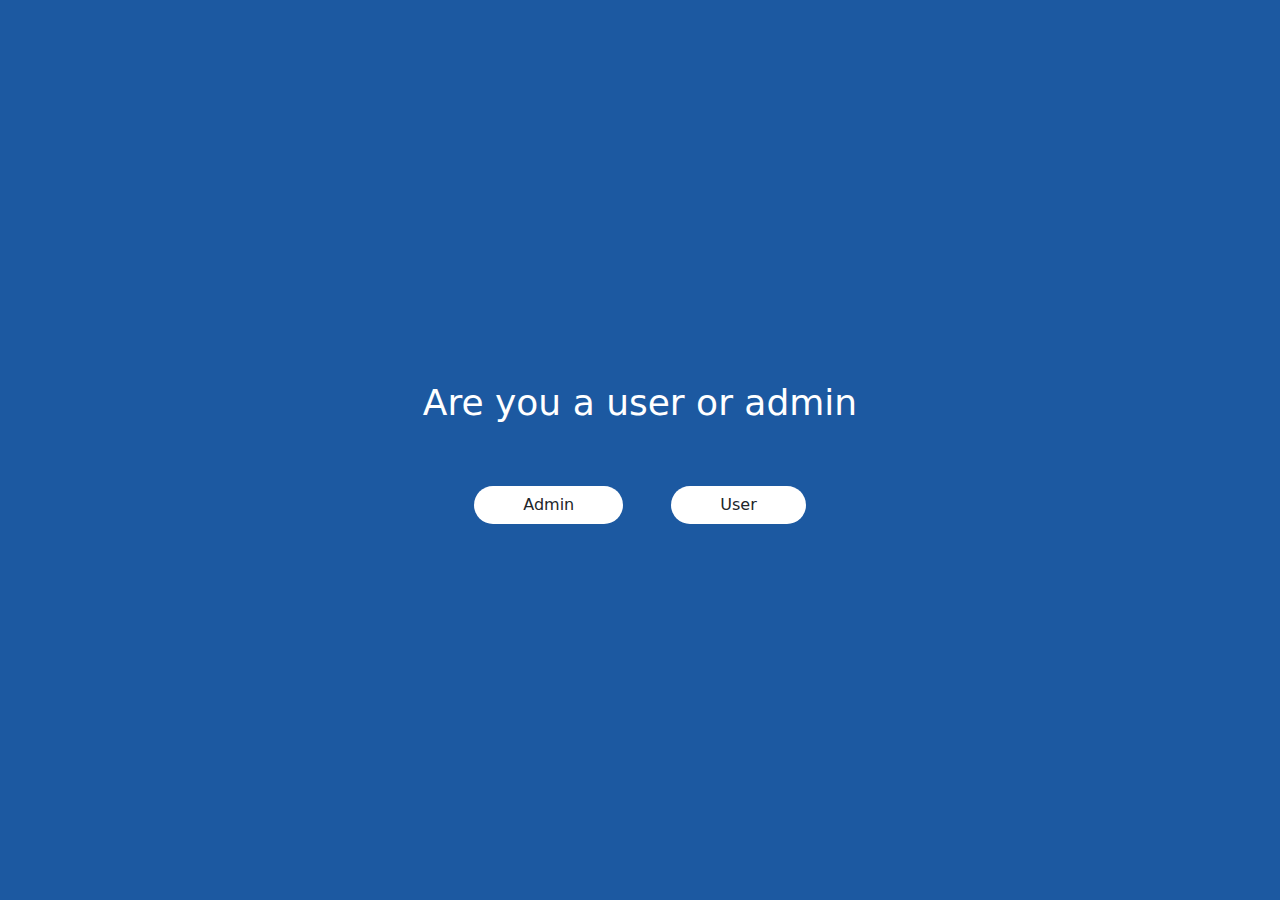
<file: index.html>
<!DOCTYPE html>
<html lang="en">

<head>
    <meta charset="UTF-8">
    <meta name="viewport" content="width=device-width, initial-scale=1.0">
    <title>Placement Test</title>
    <link href="css/bootstrap.min.css" rel="stylesheet">

    <link href="css/index.css" rel="stylesheet">
    <link rel="icon" href="img/icon.png">
</head>

<body>
    <header class="d-flex justify-content-center align-items-center">
        <div >
            <div class="pb-5 head">
                <h1>Are you a user or admin</h1>
            </div>
            <div class="m-auto d-flex justify-content-center gx-3">
                <form id="f1" method="get" action="Register.html">
                <button class="btn btn-main me-5 px-5 rounded-pill" type="submit" name="log" value="admin">Admin</button>
            </form>
                     <form id="f1" method="get" action="Register.html">
                    <button class="btn btn-main px-5 rounded-pill" type="submit" name="log" value="user">User</button>
                     </form>
    
            </div>

        </div>
        

    </header>
     
    <script src="js/bootstrap.bundle.min.js"></script>
    <script src="js/index.js"></script>
</body>

</html>
</file>
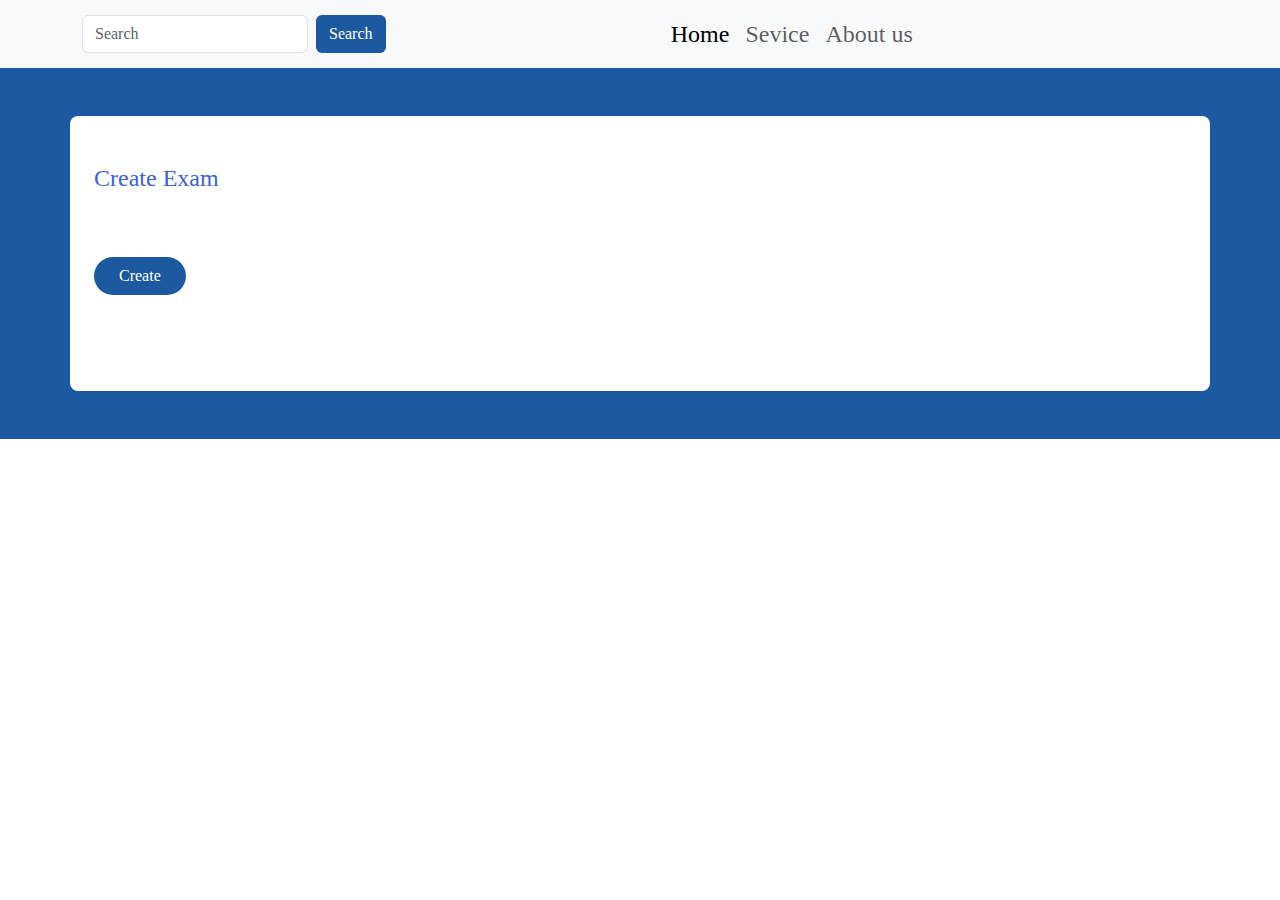
<file: createTest.html>
<!DOCTYPE html>
<html lang="en">

<head>
    <meta charset="UTF-8" />
    <meta name="viewport" content="width=device-width, initial-scale=1.0" />
    <title>Create Test</title>
    <link rel="stylesheet" href="css/all.min.css" />
    <link rel="stylesheet" href="css/bootstrap.min.css" />
    <link rel="stylesheet" href="css/global.css" />
    <link rel="icon" href="img/icon.png">
</head>

<body>
    <nav class="navbar navbar-expand-lg bg-body-tertiary">
        <div class="container">
            <form class="d-flex" role="search">
                <input class="form-control me-2" type="search" placeholder="Search" aria-label="Search">
                <button class="btn custom-btn" type="submit">Search</button>
              </form>
          <button class="navbar-toggler" type="button" data-bs-toggle="collapse" data-bs-target="#navbarSupportedContent" aria-controls="navbarSupportedContent" aria-expanded="false" aria-label="Toggle navigation">
            <span class="navbar-toggler-icon"></span>
          </button>
          <div class="collapse navbar-collapse" id="navbarSupportedContent">
            <ul class="navbar-nav m-auto mb-2 mb-lg-0">
              <li class="nav-item">
                <a class="nav-link active text fs-4" aria-current="page" href="/AdminInterface.html">Home</a>
              </li>
              <li class="nav-item">
                <a class="nav-link text fs-4" href="#">Sevice</a>
              </li>
         
              <li class="nav-item">
                <a class="nav-link text fs-4" >About us</a>
              </li>
            </ul>
         
          </div>
        </div>
      </nav>
    <section id="testCreat" class="p-5">
        <div class="container overflow-auto bg-white p-4 py-5 rounded-3">
            <h1 class="fs-4 text-main mb-3">Create Exam</h1>
            <form class="py-5" id="testForm">
                <div>
                    
                </div>
                <!-- <div class="mb-5 border-bottom border-black border-3 pb-5">
                    <input type="text" class="form-control rounded-0 border-0 border-bottom" name="q1" placeholder="Question Header"/>
                    <div class="input-group my-5">
                        <input type="text" class="form-control me-2" placeholder="Answer 1" id="0">
                        <input type="text" class="form-control me-2" placeholder="Answer 2"  id="1" >
                        <input type="text" class="form-control me-2" placeholder="Answer 3"  id="2">
                        <input type="text" class="form-control me-2" placeholder="Answer 4"  id="3">
                      </div>
                      <label for="RightAnswer" class="ms-1 mb-3">Right Answer</label>
                      <select id="RightAnswer" class="form-select" aria-label="Default select example">
                        <option selected >Answer 1</option>
                        <option value="1">Answer 2</option>
                        <option value="2">Answer 2</option>
                        <option value="3">Answer 2</option>
                      </select>
                </div> -->


                <button type="submit" id="sub"  class="btn custom-btn rounded-pill px-4">Create</button>
            </form>
            
        </div>
    </section>

    <script src="js/bootstrap.bundle.min.js"></script>
    <script src="js/TestActions.js"></script>
</body>

</html>
</file>
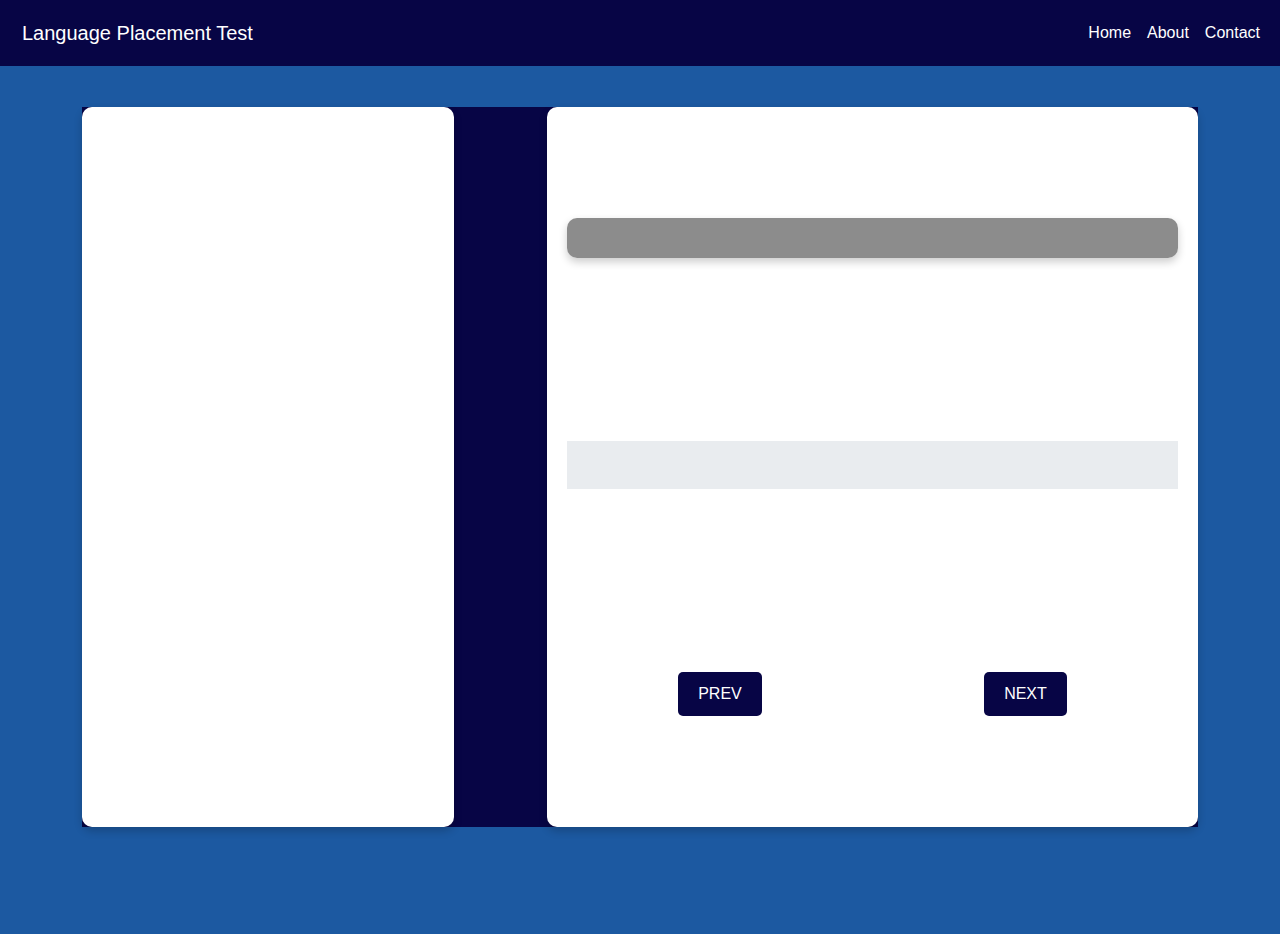
<file: ExamQuestions.html>
<!DOCTYPE html>
<html lang="en">
<head>
  <meta charset="UTF-8" />
  <meta name="viewport" content="width=device-width, initial-scale=1.0" />
  <title>Exam</title>
  <link rel="stylesheet" href="css/all.min.css" />
  <link rel="stylesheet" href="css/bootstrap.min.css" />
  <link rel="stylesheet" href="css/ExameQuestions.css" />
  <link rel="icon" href="img/icon.png">
</head>

<body>
<!-- Navbar -->
 <nav class="navbar navbar-expand-lg   fixed-top ">
  <div class="container-fluid">
    
    <a class="navbar-brand nav-link" href="#">Language Placement Test</a>
    <button class="navbar-toggler" type="button"
     data-bs-toggle="collapse" data-bs-target="#navbarNav" aria-controls="navbarNav" aria-expanded="false" aria-label="Toggle navigation">
      <span class="navbar-toggler-icon"></span>
    </button>
    <div class="collapse navbar-collapse" id="navbarNav">
      <ul class="navbar-nav  ms-auto">
        <li class="nav-item">
          <a class="nav-link" href="#">Home</a>
        </li>
        <li class="nav-item">
          <a class="nav-link" href="#">About</a>
        </li>
        <li class="nav-item">
          <a class="nav-link" href="#">Contact</a>
        </li>
      </ul>
    </div>
  </div>
</nav> 

  <div class="container  justify-content-center align-items-center ">
    <div class="row w-100  ">
      <section id="flags" class=" main-layout col-md-4 h-100 overflow-auto">
        <div class="  flagsParent d-flex justify-content-evenly flex-wrap">
          <!-- Flag buttons will be auto-generated based on questions array length -->
        </div>
      </section>

      <section id="questions-answers-container " class="  main-layout d-flex flex-column justify-content-around col-lg-7 offset-lg-1 h-100">
        <div id="question" class="text-center text-main question-layout   "></div>
        <section class="p-4 bg-body-secondary ">
          <div id="flag-iconContainer" class="   d-flex flex-row justify-content-end text-main">
            <!-- Flag icons will be generated dynamically -->
          </div>
          <div id="answers" class=""></div>
        </section>
        <div class="d-flex flex-row justify-content-around ">
          <button id="btnPrev" class="btn custom-btn  ">PREV</button>
          <button id="btnNext" class="btn custom-btn ">NEXT</button>
          <button id="btnSubmit" class="btn custom-btn" style="display: none;">Submit</button>
        </div>
      </section>
    </div>
  </div>

  <!-- Modal -->
  <div class="modal fade" id="confirmationModal" tabindex="-1" aria-labelledby="confirmationModalLabel" aria-hidden="true">
    <div class="modal-dialog">
      <div class="modal-content">
        <div class="modal-header">
          <h5 class="modal-title" id="confirmationModalLabel">Confirm Submission</h5>
          <button type="button" class="btn-close" data-bs-dismiss="modal" aria-label="Close"></button>
        </div>
        <div class="modal-body">
          Are you sure you want to submit the exam? You will not be able to make changes after submission.
        </div>
        <div class="modal-footer">
          <button type="button" class="btn btn-secondary " data-bs-dismiss="modal">Back to Exam</button>
          <button type="button" id="confirmSubmit" class="btn custom-btn">Submit and Continue</button>
        </div>
      </div>
    </div>
  </div>

  <script src="js/bootstrap.bundle.min.js"></script>
  <script src="js/ExamQuestions.js"></script>
</body>
</html>
</file>
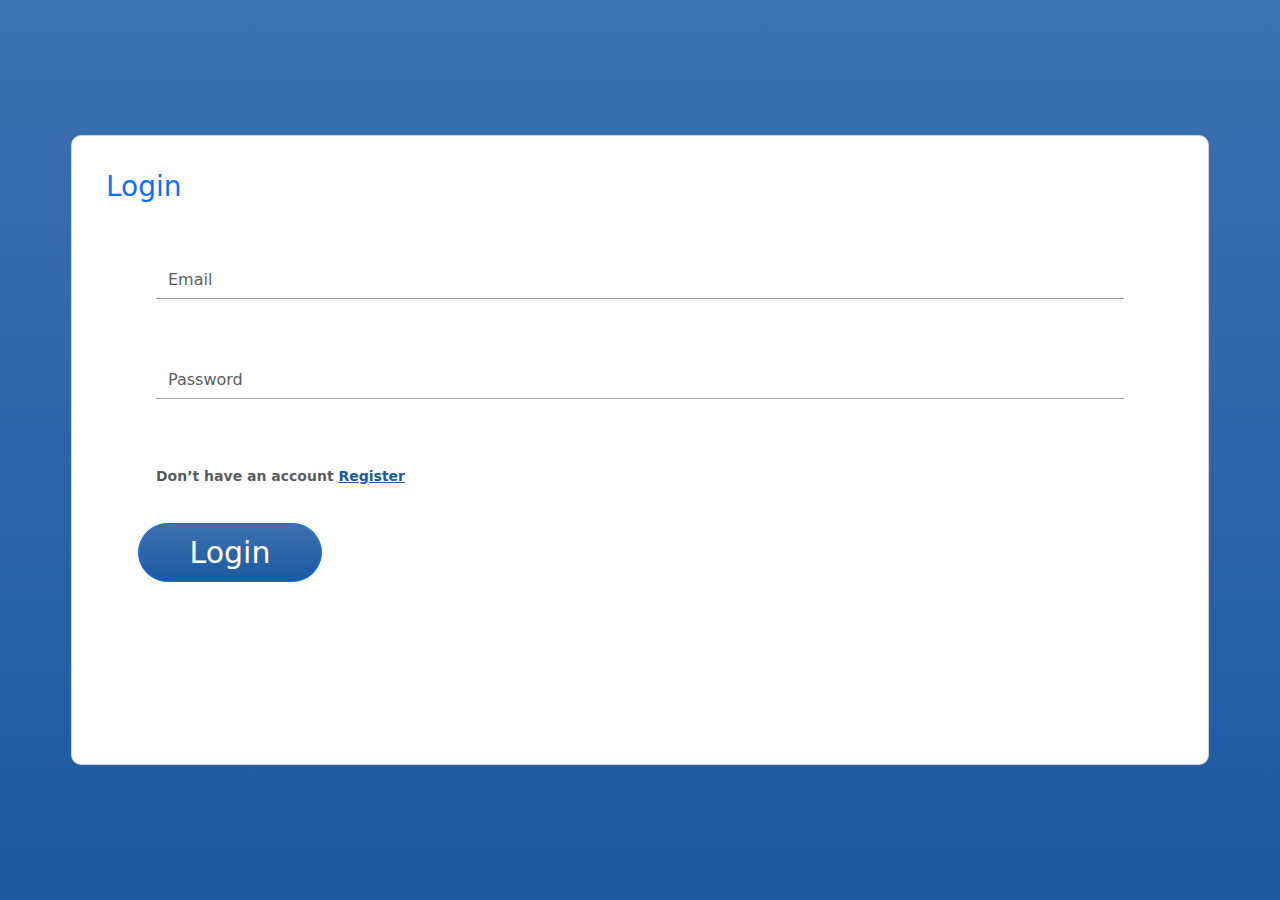
<file: Login.html>
<!DOCTYPE html>
<html lang="en">
<head>
    <meta charset="UTF-8">
    <meta name="viewport" content="width=device-width, initial-scale=1.0">
    <link rel="stylesheet" href="css/bootstrap.min.css">
    <link rel="stylesheet" href="css/all.min.css">
    <link rel="stylesheet" href="css/style.css">
    <link rel="icon" href="img/icon.png">
    <title>Login</title>
</head>
<body class="bg-gradient">
    <div class="card">
        <div class="card-body">
          <h3 class="card-title text-primary">Login</h3>
          <form>
            <div  class="form-group log-group">
              <input type="email" class="form-control" id="inputEmail" placeholder="Email">
            </div>
            <div class="form-group log-group">
                <input type="password" class="form-control" id="inputPassword" placeholder="Password">
              </div>
            <div class="form-group form-text log-group" >
            Don’t have an account  <a href="Register.html">Register</a>
            </div>
            <button id="Login" type="submit" class="btn btn-primary bg-gradient">Login</button>
        </div>
          </form>
        </div>
      </div>
    
    <script src="js/bootstrap.bundle.min.js"></script>
    <script src="js/Login.js"></script>
</body>
</html>
</file>
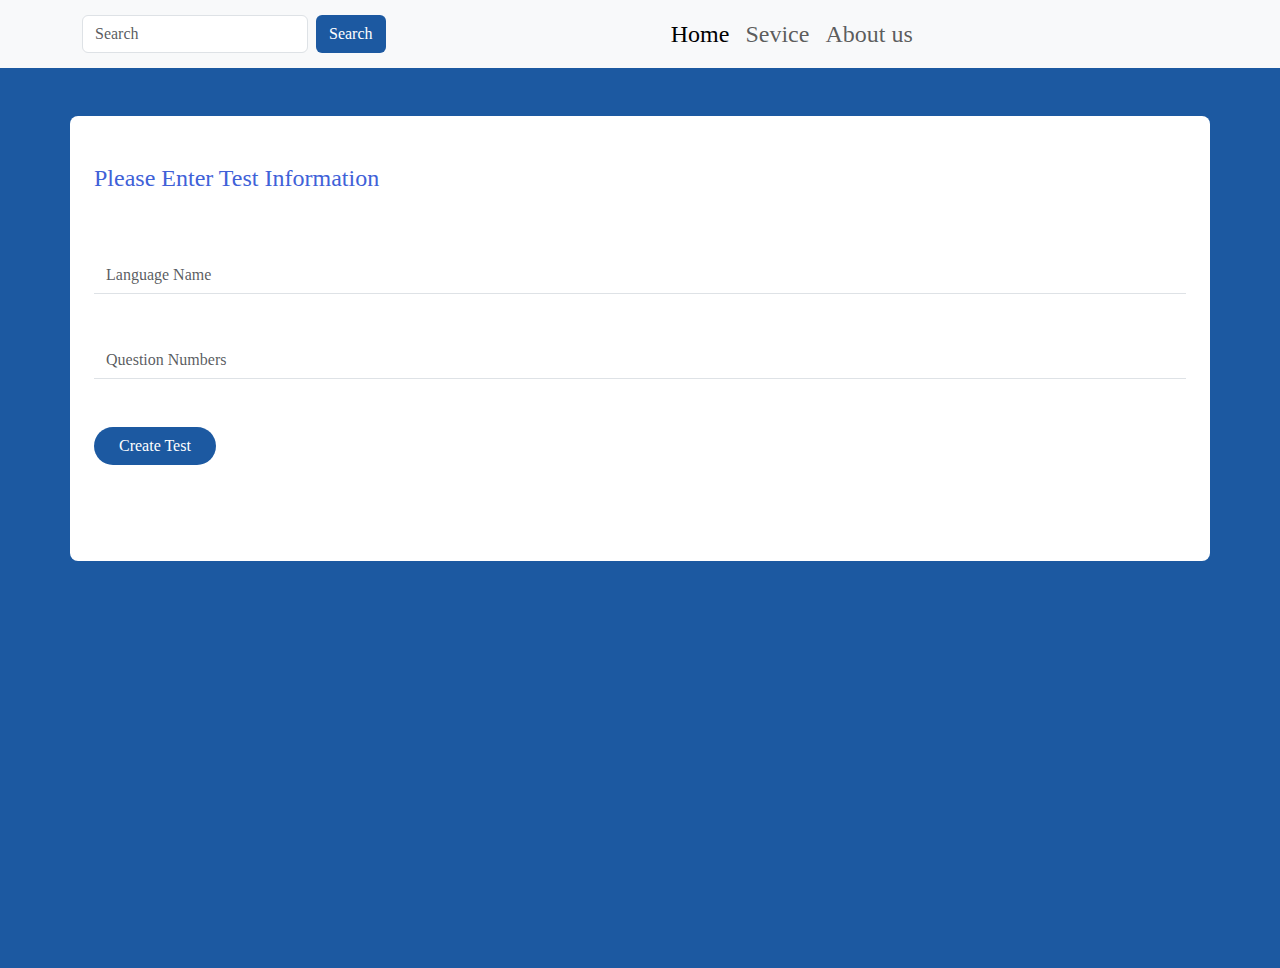
<file: preTestForm.html>
<!DOCTYPE html>
<html lang="en">

<head>
    <meta charset="UTF-8" />
    <meta name="viewport" content="width=device-width, initial-scale=1.0" />
    <title>Test Information</title>
    <link rel="stylesheet" href="css/all.min.css" />
    <link rel="stylesheet" href="css/bootstrap.min.css" />
    <link rel="stylesheet" href="css/global.css" />
    <link rel="icon" href="img/icon.png">
</head>

<body>
    <nav class="navbar navbar-expand-lg bg-body-tertiary">
        <div class="container">
            <form class="d-flex" role="search">
                <input class="form-control me-2" type="search" placeholder="Search" aria-label="Search">
                <button class="btn custom-btn" type="submit">Search</button>
              </form>
          <button class="navbar-toggler" type="button" data-bs-toggle="collapse" data-bs-target="#navbarSupportedContent" aria-controls="navbarSupportedContent" aria-expanded="false" aria-label="Toggle navigation">
            <span class="navbar-toggler-icon"></span>
          </button>
          <div class="collapse navbar-collapse" id="navbarSupportedContent">
            <ul class="navbar-nav m-auto mb-2 mb-lg-0">
              <li class="nav-item">
                <a class="nav-link active text fs-4" aria-current="page" href="/AdminInterface.html">Home</a>
              </li>
              <li class="nav-item">
                <a class="nav-link text fs-4" href="#">Sevice</a>
              </li>
         
              <li class="nav-item">
                <a class="nav-link text fs-4" >About us</a>
              </li>
            </ul>
         
          </div>
        </div>
      </nav>

      <section class="p-5">
        <div class="container bg-white p-4 py-5 rounded-3">
            <h1 class="fs-4 text-main mb-3">Please Enter Test Information</h1>
            <form id="preTestForm" class="py-5" method="get" action="testFinal.html">
                <div class="mb-5">
                    <input required type="text" id="testName" class="form-control rounded-0 border-0 border-bottom" name="languageName" placeholder="Language Name"/>
                    <div style="color: red; display: none; margin-top: 5px;" id="invalidMessage">Invalid Language name! </div>

                  </div>
                <div class="mb-5">
                    <input required id="qNum" type="number" class="form-control rounded-0 border-0 border-bottom" name="questionNumbers" placeholder="Question Numbers"/>
                    <div id="error-message"  style="color: red; "></div>

                  </div>
                <button type="submit"  class="btn custom-btn rounded-pill px-4">Create Test</button>
            </form>
            
        </div>
    </section>

    <script src="js/bootstrap.bundle.min.js"></script>
    <script src="js/main.js"></script>
    <script>
      var testName = document.getElementById('testName');
      var invalidMessage = document.getElementById('invalidMessage');
      function validatelanguageName() {
        var langName = testName.value.trim();
        var nameRegex = /^[a-zA-Z0-9]{5,}$/;
  
        if (nameRegex.test(langName)) {
          invalidMessage.style.display = 'none';
          return true;
  
        } else {
          invalidMessage.style.display = 'block';
          testName.focus();
          testName.select();
          return false;
        }
      };
      testName.addEventListener('blur', validatelanguageName);
  
  
  
      document.getElementById('preTestForm').addEventListener('submit', function(event) {
        const numInput = document.getElementById('qNum');
        const numValue = parseFloat(numInput.value);
        const errorMessage = document.getElementById('error-message');
  
        if (isNaN(numValue) || numValue <= 14) {
          errorMessage.textContent = 'The number of questions can’t be less than 15.';
          event.preventDefault(); 
        } else {
          errorMessage.textContent = ''; 
        }
      });
    </script>
</body>

</html>
</file>
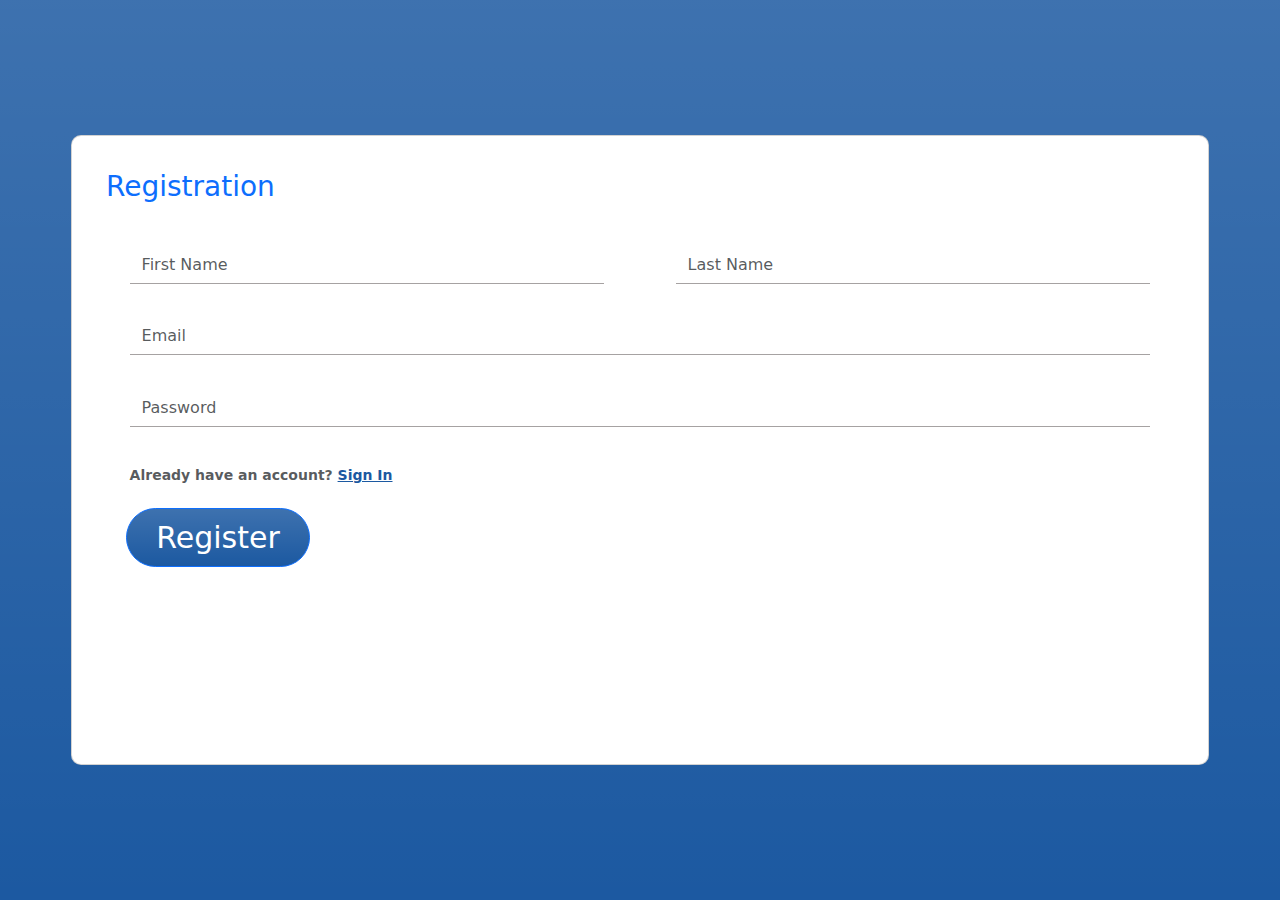
<file: Register.html>
<!DOCTYPE html>
<html lang="en">
<head>
    <meta charset="UTF-8">
    <meta name="viewport" content="width=device-width, initial-scale=1.0">
    <link rel="stylesheet" href="css/bootstrap.min.css">
    <link rel="stylesheet" href="css/all.min.css">
    <link rel="stylesheet" href="css/style.css">
    <link rel="icon" href="img/icon.png">
    <title>Register</title>
</head>
<body class="bg-gradient" onload="onload()">
    <div class="card">
        <div class="card-body">
          <h3 class="card-title text-primary">Registration</h3>
          <form id="regForm">
            <div class="row">
              <div class="form-group col-md-6">
                <input type="text" class="form-control" id="inputFirstName" placeholder="First Name">
              </div>
              <div class="form-group col-md-6">
                <input type="text" class="form-control" id="inputLastName" placeholder="Last Name">
              </div>
            <div class="form-group">
              <input type="email" class="form-control" id="inputEmail" placeholder="Email">
            </div>
            <div class="form-group" id="d1">
                <input type="password" class="form-control" id="inputPassword" placeholder="Password" >
                <span  class="input-group-text" id="togglePassword">
                  <i  class="fa fa-eye" id="toggleIcon"></i>
                </span>
              </div>
            <div class="form-group form-text">
              Already have an account? <a href="Login.html">Sign In</a>
            </div>
            <button id="Register" type="submit" class="btn btn-primary bg-gradient">Register</button>
        </div>
          </form>
        </div>
      </div>
    
    <script src="js/bootstrap.bundle.min.js"></script>
    <script src="js/Register.js"></script>
</body>
</html>
</file>
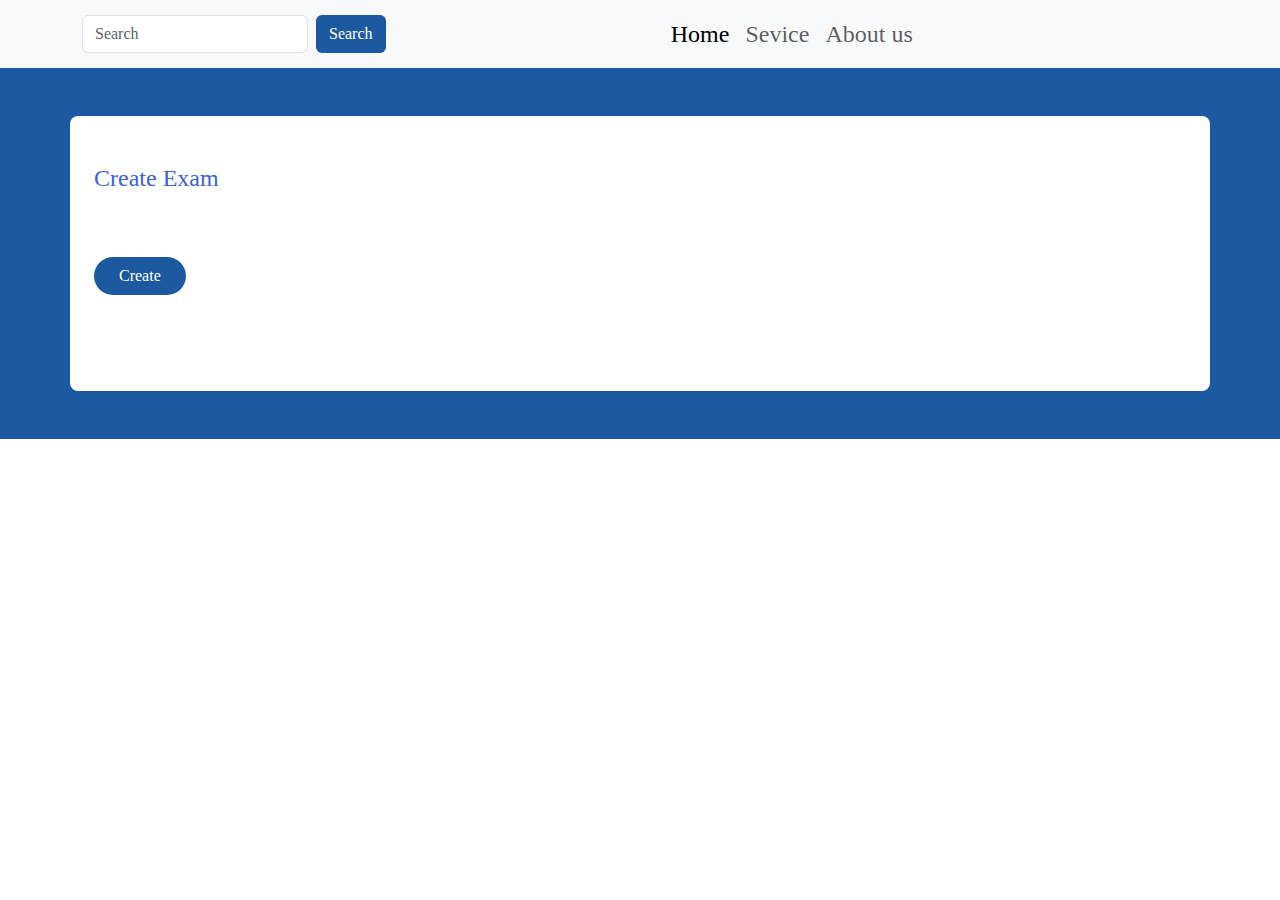
<file: testFinal.html>
<!DOCTYPE html>
<html lang="en">

<head>
    <meta charset="UTF-8" />
    <meta name="viewport" content="width=device-width, initial-scale=1.0" />
    <title>Create Test</title>
    <link rel="stylesheet" href="css/all.min.css" />
    <link rel="stylesheet" href="css/bootstrap.min.css" />
    <link rel="stylesheet" href="css/global.css" />
    <link rel="icon" href="img/icon.png">
</head>

<body>
    <nav class="navbar navbar-expand-lg bg-body-tertiary">
        <div class="container">
            <form class="d-flex" role="search">
                <input class="form-control me-2" type="search" placeholder="Search" aria-label="Search">
                <button class="btn custom-btn" type="submit">Search</button>
              </form>
          <button class="navbar-toggler" type="button" data-bs-toggle="collapse" data-bs-target="#navbarSupportedContent" aria-controls="navbarSupportedContent" aria-expanded="false" aria-label="Toggle navigation">
            <span class="navbar-toggler-icon"></span>
          </button>
          <div class="collapse navbar-collapse" id="navbarSupportedContent">
            <ul class="navbar-nav m-auto mb-2 mb-lg-0">
              <li class="nav-item">
                <a class="nav-link active text fs-4" aria-current="page" href="/AdminInterface.html">Home</a>
              </li>
              <li class="nav-item">
                <a class="nav-link text fs-4" href="#">Sevice</a>
              </li>
         
              <li class="nav-item">
                <a class="nav-link text fs-4" >About us</a>
              </li>
            </ul>
         
          </div>
        </div>
      </nav>
    <section id="testCreat" class="p-5">
        <div class="container overflow-auto bg-white p-4 py-5 rounded-3">
            <h1 class="fs-4 text-main mb-3">Create Exam</h1>
            <p class="fw-bold fs-5 d-none text-danger">Please ensure all fields are filled correctly and no questions and answers are empty.</p>
            <form class="py-5" id="testForm">
                <!-- <div class="mb-5 border-bottom border-black border-3 pb-5">
                    <input type="text" class="form-control rounded-0 border-0 border-bottom" name="q1" placeholder="Question Header"/>
                    <div class="input-group my-5">
                        <input type="text" class="form-control me-2" placeholder="Answer 1" id="0">
                        <input type="text" class="form-control me-2" placeholder="Answer 2"  id="1" >
                        <input type="text" class="form-control me-2" placeholder="Answer 3"  id="2">
                        <input type="text" class="form-control me-2" placeholder="Answer 4"  id="3">
                      </div>
                      <label for="RightAnswer" class="ms-1 mb-3">Right Answer</label>
                      <select id="RightAnswer" class="form-select" aria-label="Default select example">
                        <option selected >Answer 1</option>
                        <option value="1">Answer 2</option>
                        <option value="2">Answer 2</option>
                        <option value="3">Answer 2</option>
                      </select>
                </div> -->
                <!-- <button type="submit" id="sub"  class="btn custom-btn rounded-pill px-4">Update</button> -->
            </form>
            
        </div>
    </section>

    <script src="js/bootstrap.bundle.min.js"></script>
    <script src="js/testFinal.js"></script>
</body>

</html>
</file>
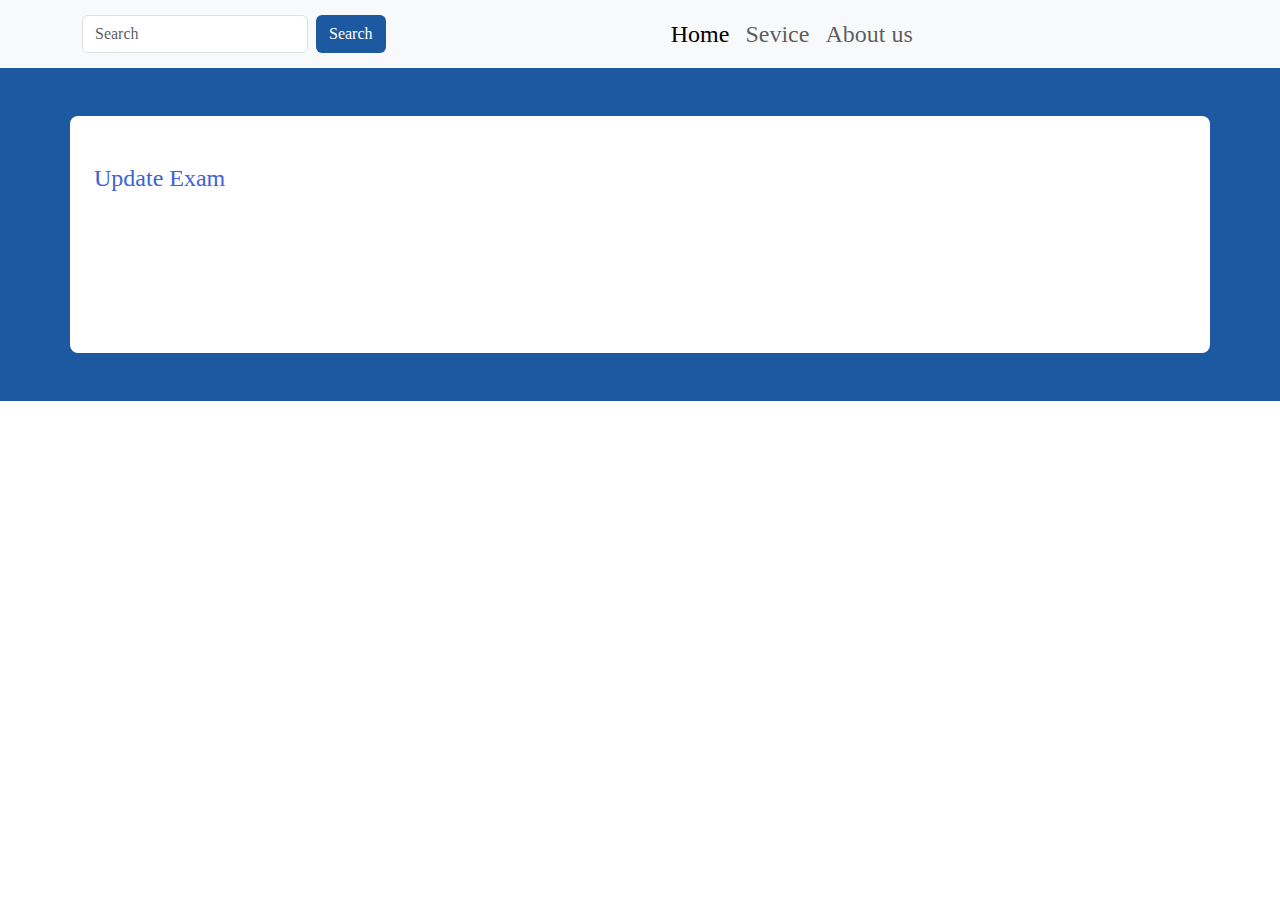
<file: update.html>
<!DOCTYPE html>
<html lang="en">

<head>
    <meta charset="UTF-8" />
    <meta name="viewport" content="width=device-width, initial-scale=1.0" />
    <title>Create Test</title>
    <link rel="stylesheet" href="css/all.min.css" />
    <link rel="stylesheet" href="css/bootstrap.min.css" />
    <link rel="stylesheet" href="css/global.css" />
    <link rel="icon" href="img/icon.png">
</head>

<body>
    <nav class="navbar navbar-expand-lg bg-body-tertiary">
        <div class="container">
            <form class="d-flex" role="search">
                <input class="form-control me-2" type="search" placeholder="Search" aria-label="Search">
                <button class="btn custom-btn" type="submit">Search</button>
              </form>
          <button class="navbar-toggler" type="button" data-bs-toggle="collapse" data-bs-target="#navbarSupportedContent" aria-controls="navbarSupportedContent" aria-expanded="false" aria-label="Toggle navigation">
            <span class="navbar-toggler-icon"></span>
          </button>
          <div class="collapse navbar-collapse" id="navbarSupportedContent">
            <ul class="navbar-nav m-auto mb-2 mb-lg-0">
              <li class="nav-item">
                <a class="nav-link active text fs-4" aria-current="page" href="/AdminInterface.html">Home</a>
              </li>
              <li class="nav-item">
                <a class="nav-link text fs-4" href="#">Sevice</a>
              </li>
         
              <li class="nav-item">
                <a class="nav-link text fs-4" >About us</a>
              </li>
            </ul>
         
          </div>
        </div>
      </nav>
    <section id="testCreat" class="p-5">
        <div class="container overflow-auto bg-white p-4 py-5 rounded-3">
            <h1 class="fs-4 text-main mb-3">Update Exam</h1>
            <p id="validateMessage" class="fw-bold fs-5 d-none text-danger">Please ensure all fields are filled correctly and no questions and answers are empty.</p>

            <form class="py-5" id="testForm">
                <!-- <div class="mb-5 border-bottom border-black border-3 pb-5">
                    <input type="text" class="form-control rounded-0 border-0 border-bottom" name="q1" placeholder="Question Header"/>
                    <div class="input-group my-5">
                        <input type="text" class="form-control me-2" placeholder="Answer 1" id="0">
                        <input type="text" class="form-control me-2" placeholder="Answer 2"  id="1" >
                        <input type="text" class="form-control me-2" placeholder="Answer 3"  id="2">
                        <input type="text" class="form-control me-2" placeholder="Answer 4"  id="3">
                      </div>
                      <label for="RightAnswer" class="ms-1 mb-3">Right Answer</label>
                      <select id="RightAnswer" class="form-select" aria-label="Default select example">
                        <option selected >Answer 1</option>
                        <option value="1">Answer 2</option>
                        <option value="2">Answer 2</option>
                        <option value="3">Answer 2</option>
                      </select>
                </div> -->
                <!-- <button type="submit" id="sub"  class="btn custom-btn rounded-pill px-4">Update</button> -->
            </form>
            
        </div>
    </section>

    <script src="js/bootstrap.bundle.min.js"></script>
    <script src="js/update.js"></script>
</body>

</html>
</file>
<file: css/index.css>
:root
{
    --main-color: #1C59A1;
    --secondary-color:#070545;
    --text-color:#153E6D;
    --light-color:#FFFFFF;
    --main-font:Inter;
}
 body{
    background-color: var(--main-color);
 }

header{
    height: 100vh;
}

 /* .container{
    display: flex;
    flex-direction: column;
    align-items: center;
    justify-content: center;
    row-gap: 80px;
    padding-top: 50%;
    padding-bottom: 50%;
 } */

 h1{
    color: white;
    font: var(--main-font);
    font-size: 36px;

 }

 .btn-main{
    background-color: #FFFFFF;
 }

 button{
    font: var(--main-font);
font-size: 24px;
 }
</file>
<file: css/global.css>
:root
{
    --main-color: #1C59A1;
    --secondary-color:#070545;
    --text-color:#153E6D;
    --light-color:#FFFFFF;
    --main-font:Inter;
}
*{
    font-family: var(--main-font);
}
.text-main
{
    color:#4061D8;
    
}
.custom-btn
{
    background-color: var(--main-color);
    color: white;
}

section
{
    height: 100vh;
    background-color: var(--main-color);
    

}
#testCreat
{
    height: auto;
    overflow: auto;
}
</file>
<file: css/ExameQuestions.css>
:root {
  --main-color: #1C59A1;
  --secondary-color: #070545;
  --text-color: #153E6D;
  --light-color: #FFFFFF;
  --main-font: 'Inter', sans-serif;
}

.custom-bg-danger {
  background-color: #FFB1B1;
  color: #070545;
}

* {
  font-family: var(--main-font);
  box-sizing: border-box;
}

body {
  background-color: var(--main-color);
  margin: 0;
  padding: 0;
  overflow: hidden;
}

.navbar {
  margin-bottom: 56px; /* Height of fixed navbar */
  background-color: var(--secondary-color);
  color: var(--light-color);
}
.nav-link{
  color: var(--light-color);
  padding: 10px;
}
.nav-link:hover
{
  color:var(--secondary-color) ;
  background-color:var(--light-color) ;

}

.container {
  height: calc(110vh - 56px); /* Subtract navbar height */
  display: flex;
  flex-direction: column;
}

#questions-answers-container {
  background-color: var(--light-color);
  height: 85vh;
  border-radius: 10px;
  padding: 20px;
  box-shadow: 0 4px 8px rgba(0, 0, 0, 0.1);
}

#flag-iconContainer {
  font-size: 3rem;
}

.row {
  height: 80vh;
  background-color: var(--secondary-color);
}

.flagsParent {
  width: 100%;
  padding: 10px;
}

.flagsParent div {
  cursor: pointer;
  padding: 10px;
  margin: 5px;
  border: 1px solid var(--text-color);
  border-radius: 5px;
  text-align: center;
  background-color: var(--light-color);
}

.fa-flag {
  color: var(--text-color);
}

.answered {
  background-color: gray;
  color: white;
}

.flagged {
  background-color: green;
  color: white;
}

.unanswered {
  background-color: white;
  color: black;
}

.flagged .fa-flag {
  color: red;
}

.flagged {
  border: 2px solid red;
}

.current-question {
  border: 2px solid blue;
}

.flag-btn-highlight {
  background-color: gray;
  color: white;
}

.custom-btn {
  background-color: var(--secondary-color);
  color: var(--light-color);
  border: none;
  padding: 10px 20px;
  border-radius: 5px;
  transition: background-color 0.3s ease;
}

.custom-btn:hover {
  background-color: darken(var(--main-color), 10%);
  border: 2px solid var(--secondary-color);
}

.text-main {
  color: var(--text-color);
}

.main-layout {
  box-shadow: 0 4px 8px rgba(0, 0, 0, 0.2);
  border-radius: 10px;
  padding: 20px;
  background-color: var(--light-color);
}


.question-layout {
  box-shadow: 0 4px 8px rgba(0, 0, 0, 0.2);
  border-radius: 10px;
  padding: 20px;
  color: #070545;
  background-color: rgba(128, 128, 128, 0.9);
}

/* Responsive Styles */
@media (max-width: 1200px) {
  .container {
    height: auto;
    padding: 20px;
  }
}

@media (max-width: 992px) {
  .row {
    flex-direction: column;
    height: auto;
  }

  #questions-answers-container {
    height: auto;
    order: 1;
  }

  #flags {
    display: block;
    height: auto;
    order: 2;
    margin-top: 20px;
  }
}

@media (max-width: 768px) {
  .container {
    flex-direction: column;
    height: auto;
    padding: 20px;
  }

  #questions-answers-container {
    height: auto;
    margin-top: 20px;
  }
}

@media (max-width: 576px) {
  .container {
    flex-direction: column;
    height: auto;
    padding: 10px;
  }

  #questions-answers-container {
    height: auto;
    margin-top: 10px;
  }
}
</file>
<file: css/style.css>
body {
    background-color: #1C59A1;
    display: flex;
    justify-content: center;
    align-items: center;
    height: 100vh;
    padding: 1.875rem;
    
  }
  .card {
    width: 71.125rem;
    height: 39.375rem; 
    padding: 1.125rem;
    border-radius: 0.625rem;
  }
  .form-group  {
    font-weight: bold;
    height: 2.075rem;
    padding: 2.225rem;
 
  }
  .form-control{
 border:none !important;
 border-bottom:1px solid #A6A2A2 !important ;
 border-radius: 0 ;

  }
  .form-text a {
    color: #1C59A1;
  }
  .btn{
    width: 11.5rem;
    height: 3.688rem;
    border-radius: 3.125rem;
    background-color: #1C59A1;
    font-size: 1.875rem;
    margin-top: 0.475rem;
    margin-left: 2rem;
    
  }

  .log-group{
    height: 2.875rem;
    padding: 3.125rem;
  }
#d1
{
  position: relative;
}
  #togglePassword{
    width: 50px;
    background-color: transparent;
    outline: none;
    border: none;
    position: absolute;
    top: 2.5rem;
    left:62.5rem;
    visibility:hidden;
    
  }
</file>
